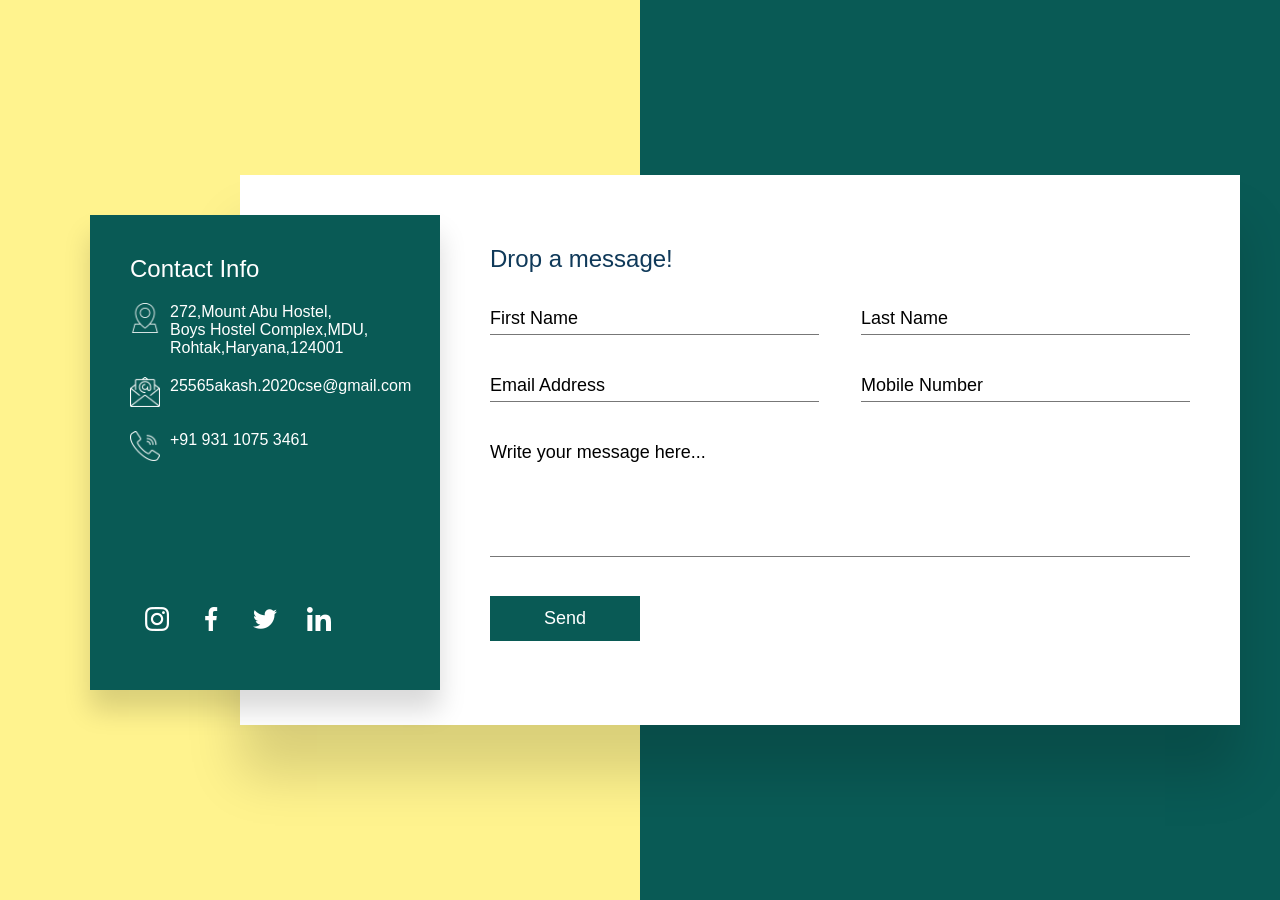
<file: contactIndex.html>
<!DOCTYPE html>
<html lang="en">
<head>
    <meta charset="UTF-8">
    <meta name="viewport" content="width=device-width, initial-scale=1.0">
    <title>Contact Me</title>
    <link rel="stylesheet" href="contactstyle.css">
</head>
<body>
    <section>
        <div class="container">
            <div class="contactInfo">
                <div>
                    <h2>Contact Info</h2>
                    <ul class="info">
                        <li>
                            <span><img src="contactImages/location.png"></span>
                            <span>
                                272,Mount Abu Hostel,<br>
                                Boys Hostel Complex,MDU,<br>
                                Rohtak,Haryana,124001
                            </span>
                        </li>
                        <li>
                            <span><img src="contactImages/mail.png"></span>
                            <span>
                                25565akash.2020cse@gmail.com
                            </span>
                        </li>
                        <li>
                            <span><img src="contactImages/call.png"></span>
                            <span>
                                +91 931 1075 3461
                            </span>
                        </li>
                    </ul>
                </div>

                <ul class="sci">
                    <li><a href="https://www.instagram.com/akashsingh7755/"><img src="contactImages/3.png"></a></li>
                    <li><a href="https://www.facebook.com/akashsingh7755"><img src="contactImages/1.png"></a></li>
                    <li><a href="https://twitter.com/SinghAkash77"><img src="contactImages/2.png"></a></li>
                    <li><a href="https://www.linkedin.com/in/akash-singh-172a0222a/"><img src="contactImages/5.png"></a></li>
                </ul>
            </div>
            <form name="submit-to-google-sheet">
                <div class="contactForm">
                    <h2>Drop a message!</h2>
                    <div class="formBox">
                        <div class="inputBox w50">
                            <input type="text" name="FirstName" required>
                            <span>First Name</span>
                        </div>
                        <div class="inputBox w50">
                            <input type="text" name="LastName" required>
                            <span>Last Name</span>
                        </div>
                        <div class="inputBox w50">
                            <input type="text" name="Email" required id="email">
                            <span>Email Address</span>
                        </div>
                        <div class="inputBox w50">
                            <input type="text" name="Mobile No." required>
                            <span>Mobile Number</span>
                        </div>
                        <div class="inputBox w100">
                            <textarea required name="Message"></textarea>
                            <span>Write your message here...</span>
                        </div>
                        <div class="inputBox w100">
                            <input type="submit" value="Send">
                        </div>
                    </div>
                </div>
            </form>
        </div>
    </section>

    <script>
        const scriptURL = 'https://script.google.com/macros/s/AKfycbygZMnfNa6oBq3b-g0XXZb9jOk4OrqYV-aoe5zb601zwPzeok3f953RaNs_mx7H3WT-2A/exec'
        const form = document.forms['submit-to-google-sheet']
    
        form.addEventListener('submit', e => {
        e.preventDefault()
        fetch(scriptURL, { method: 'POST', body: new FormData(form)})
            .then(response => {
                if (response.ok) {
                    alert("Message sent successfully")
                }
                form.reset()
            })
            .catch(error => console.error('Error!', error.message))
        })

    </script>

<!-- //Host : "smtp.elasticemail.com",
Username : "abstractcoder01@gmail.com",
Password : "95B80832F8015FB6F785757DC294553E9DF3",// -->

</body>
</html>
</file>
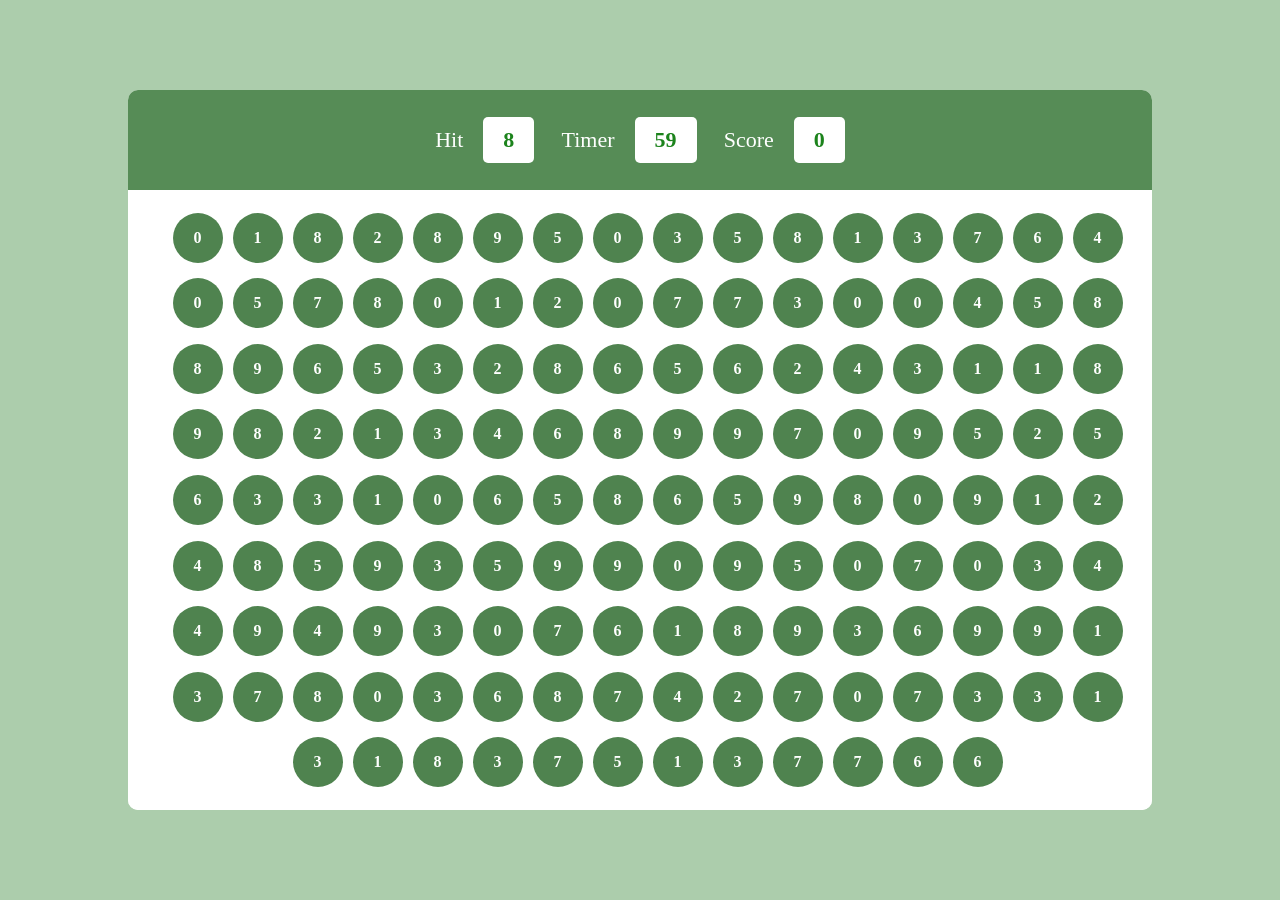
<file: letsPlayIndex.html>
<!DOCTYPE html>
<html lang="en">
<head>
    <meta charset="UTF-8">
    <meta name="viewport" content="width=device-width, initial-scale=1.0">
    <title>Bubble Game</title>
    <link rel="stylesheet" href="LetsPlayStyle.css">
</head>
<body>
    <div id="main">
        <div id="panel">
            <div id="ptop">
                <div class="elem">
                    <h2>Hit</h2>
                    <div id="hitval" class="box">5</div>
                </div>
                <div class="elem">
                    <h2>Timer</h2>
                    <div id="timerval" class="box">60</div>
                </div>
                <div class="elem">
                    <h2>Score</h2>
                    <div id="scoreval" class="box">0</div>
                </div>
            </div>
            <div id="pbtm"></div>
        </div>
    </div>

    <script src="letsPlayScript.js"></script>
</body>
</html>
</file>
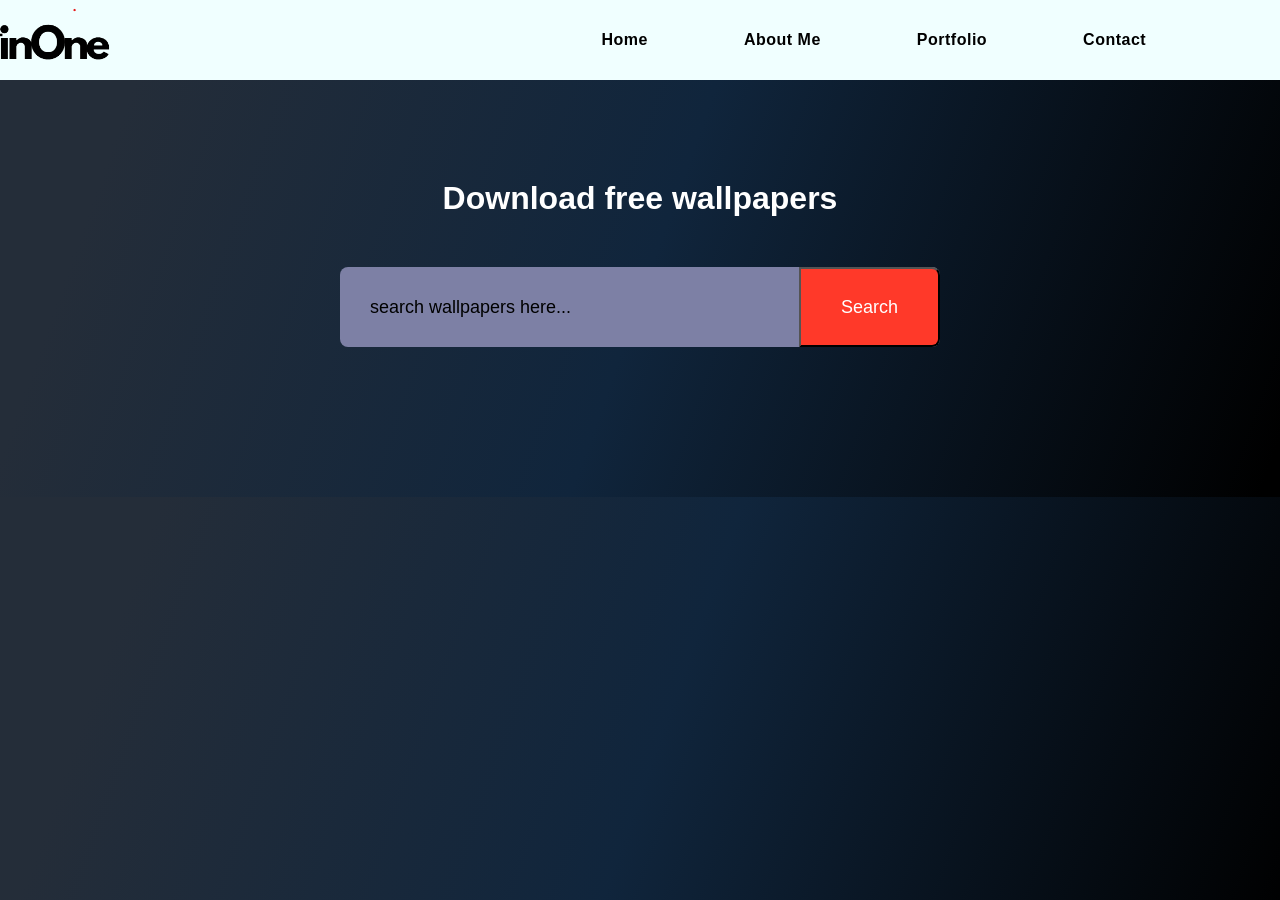
<file: wallpaperIndex.html>
<!DOCTYPE html>
<html lang="en">
<head>
    <meta charset="UTF-8">
    <meta name="viewport" content="width=device-width, initial-scale=1.0">
    <title>Wallpapers</title>
    <link rel="stylesheet" href="wallpaperStyle.css">
</head>
<body>

    <nav>
        <div class="main-nav container flex">
                <img src="logo1.png" alt="myLogo">
            </a>
            <div class="nav-links">
                <ul class="flex">
                    <li class="hover-link nav-item" id="Home"><a href="index.html">Home</a></li>
                    <li class="hover-link nav-item" id="About Me"><a href="/abtIndex.html">About Me</a></li>
                    <li class="hover-link nav-item" id="Portfolio"><a href="https://akashsingh7755.github.io/Portfolio/">Portfolio</a></li>
                    <li class="hover-link nav-item" id="Contact"><a href="contactIndex.html">Contact</a></li>
                </ul>
            </div>
        </div>
    </nav>


    <h1>Download free wallpapers</h1>
    <form id="search-form">
        <input type="text" id="search-box" placeholder="search wallpapers here...">
        <button>Search</button>
    </form>
    <div id="search-result"></div>
    <button id="show-more-btn">Show More</button>


    <script src="wallpaperScript.js"></script>
</body>
</html>
</file>
<file: contactstyle.css>
*{
    margin: 0;
    padding: 0;
    box-sizing: border-box;
    font-family: 'Poppins', sans-serif;
}
section{
    display: flex;
    align-items: center;
    justify-content: center;
    min-height: 100vh;
    background: #095a55;
}
section::before{
    content: '';
    position: absolute;
    top: 0;
    left: 0;
    width: 50%;
    height: 100%;
    background: #fff38e;
}
.container{
    position: relative;
    min-width: 1100px;
    min-height: 550px;
    display: flex;
    z-index: 1000;
}
.container .contactInfo{
    position: absolute;
    top: 40px;
    width: 350px;
    height: 475px;
    background: #095a55;
    z-index: 1;
    padding: 40px;
    display: flex;
    justify-content: center;
    flex-direction: column;
    justify-content: space-between;
    box-shadow: 0 20px 25px rgba(0,0,0,0.15);
}
.container .contactForm{
    position: absolute;
    padding:  70px 50px;
    padding-left: 250px;
    margin-left: 150px;
    width: 1000px;
    height: 100%;
    background: #fff;
    box-shadow: 0 50px 50px rgba(0,0,0,0.15);
}
.container .contactInfo h2{
    color: #fff;
    font-size: 24px;
    font-weight: 500;
}
.container .contactInfo ul.info{
    position: relative;
    margin: 20px 0;
}
.container .contactInfo ul.info li{
    position: relative;
    list-style: none;
    display: flex;
    margin: 20px 0;
    cursor: pointer;
    align-items: flex-start; 
}
.container .contactInfo ul.info li span:nth-child(1){
    width: 30px;
    min-width: 30px;
}
.container .contactInfo ul.info li span:nth-child(1) img{
    max-width: 100%;
    filter: invert(1);
}
.container .contactInfo ul.info li span:nth-child(2){
    color: #fff;
    margin-left: 10px;
    font-weight: 300;
}
.container .contactInfo ul.sci{
    position: relative;
    display: flex;
}
.container .contactInfo ul.sci li{
    list-style: none;
    margin: 15px;
}
.container .contactInfo ul.sci li a{
    text-decoration: none;
}
.container .contactInfo ul.sci li a img{
    filter: invert(1);
}
.container .contactForm h2{
    color: #0f3959;
    font-size: 24px;
    font-weight: 500;
}
.container .contactForm .formBox{
    position: relative;
    display: flex;
    justify-content: space-between;
    flex-wrap: wrap;
    padding-top: 30px;
}
.container .contactForm .formBox .inputBox{
    position: relative;
    margin-bottom: 35px;
}
.container .contactForm .formBox .inputBox.w50{
    width: 47%;
}
.container .contactForm .formBox .inputBox.w100{
    width: 100%;
}
.container .contactForm .formBox .inputBox input
,.container .contactForm .formBox .inputBox textarea{
    width: 100%;
    resize: none;
    padding: 5px 0;
    font-size: 18px;
    font-weight: 300;
    color: #333;
    border: none;
    outline: none;
    border-bottom: 1px solid #777;
}
.container .contactForm .formBox .inputBox textarea{
    height: 120px;
}
.container .contactForm .formBox .inputBox span{
    position: absolute;
    left: 0;
    padding: 5px 0;
    pointer-events: none;
    font-size: 18px;
    font-weight: 300;
    transition: 0.3s;
}
.container .contactForm .formBox .inputBox input:focus ~ span
,.container .contactForm .formBox .inputBox input:valid ~ span
,.container .contactForm .formBox .inputBox textarea:focus ~ span
,.container .contactForm .formBox .inputBox textarea:valid ~ span{
    transform: translateY(-20px);
    font-size: 12px;
    font-weight: 400;
    letter-spacing: 1px;
    color: #095a55;
    font-weight: 500;
}
.container .contactForm .formBox .inputBox input[type= "submit"]{
    position: relative;
    cursor: pointer;
    background: #095a55;
    color: #fff;
    border: none;
    max-width: 150px;
    padding: 12px;
}
.container .contactForm .formBox .inputBox input[type= "submit"]:hover{
    background: #0d948b;
}

@media(max-width : 1200px){
    .container{
        width: 90%;
        min-width: auto;
        margin: 20px;
        box-shadow: 0 20px 50px rgba(0,0,0,0.2);
    }
    .contactInfo{
        top: 0;
        height: 550px;
        position: relative;
        box-shadow: none;
    }
    .container .contactform{
        position: relative;
        width: calc(100%-350px);
        padding-left: 0;
        margin-left: 0;
        padding: 40px;
        height: 550px;
        box-shadow: none;
    }
}
@media(max-width: 991px){
    section{
        background: #fff38e;
    }
    section:before{
        display: none;
    }
    .container{
        display: flex;
        flex-direction: column-reverse;
    }
    .container .contactForm{
        width: 100%;
        height: auto;
    }
    .container .contactInfo{
        width: 100%;
        height: auto;
        flex-direction: row;
    }
    .container .contactInfo ul.sci{
        position: relative;
        display: flex;
        justify-content: center;
        align-items: center;
    }
}
@media(max-width: 600px){
    .container .contactForm{
        padding: 25px;
    }
    .container .contactInfo{
        padding: 25px;
        display: flex;
        flex-direction: column;
        align-items: flex-start;
    }
    .container .contactInfo ul.sci{
        margin-top: 40px;
    }
    .container .contactForm .formBox .inputBox.w50{
        width: 100%;
    }
}
</file>
<file: LetsPlayStyle.css>
*{
    margin: 0;
    padding: 0;
    font-family: Gilroy;
    box-sizing: border-box;
}
html,body{
    height: 100%;
    width: 100%;
}
#main{
    height: 100%;
    width: 100%;
    background-color: rgb(172, 205, 172);
    display: flex;
    align-items: center;
    justify-content: center;
}
#panel{
    overflow: hidden;
    height: 80%;
    width: 80%;
    background-color: white;
    border-radius: 10px;
}
#ptop{
    padding:0 30%;
    justify-content: space-between;
    display: flex;
    align-items: center;
    color: white;
    width: 100%;
    height: 100px;
    background-color: rgb(86, 140, 86);
}
.elem{
    display: flex;
    align-items: center;
    gap: 20px;

}
.elem h2{
    font-weight: 500;
    font-size: 22px;
}
.box{
    color: rgb(28, 131, 28);
    font-weight: 600;
    font-size: 22px;
    padding: 10px 20px;
    background-color: white;
    border-radius: 5px;
}
#pbtm{
    display: flex;
    justify-content: center;
    align-items: center;
    flex-wrap: wrap;
    gap: 10px;
    padding: 20px 0px 20px 15px;
    width: 100%;
    height: calc(100% - 100px);
    background-color: white;
}
.bubble{
    display: flex;
    align-items: center;
    justify-content: center;
    width: 50px;
    height: 50px;
    background-color: rgb(79, 131, 79);
    columns: white;
    border-radius: 50%;
    color: white;
    font-weight: 700;
}
.bubble:hover{
    background-color: rgb(14, 58, 14);
    cursor: pointer;
}
</file>
<file: wallpaperStyle.css>
*{
    margin: 0;
    padding: 0;
    box-sizing: border-box;
    font-family: 'Poppins', sans-serif;
}
:root{
    --primary-text-color: #183b56;
    --secondary-text-color: #577592;
    --accent-color: #2294ed;
    --accent-color-dark: #1d69a3;
    --padding-inline-section: 20px;
}
body{
    background: linear-gradient(109.6deg, rgb(36, 45, 57) 11.2%, rgb(16, 37, 60) 51.2%, rgb(0, 0, 0) 98.6%);
}
ul{
    list-style: none;
}
.flex{
    display: flex;
    align-items: center;
}
.main-nav{
    justify-content: space-around;
    padding: 8px 0;
    cursor: pointer;
    background-color: azure;
}
.myLogo img{
    width: 10px;
}
.main-nav img{
    width: 180px;
    margin-left: -180px;
}
.nav-links ul{
    margin-left: 220px;
    gap: 76px;
    font-weight: 700;
}
.hover-links{
    cursor: pointer;
}
li a{
    text-decoration: none;
    color: black;
}
li{
    position: relative;
    text-decoration: none;
    letter-spacing: 0.5px;
    padding: 0px 10px;
}
li:after{
    content: "";
    position: absolute;
    background-color: red;
    height: 3px;
    width: 0px;
    left: 0;
    bottom: -10px;
    transition: 0.3s;
    
}
li:hover:after{
    width: 100%;
}
li a:hover{
    color: #0066cc;
}
h1{
    color: white;
    text-align: center;
    margin: 100px auto 50px;
    font-weight: 600;
}
form{
    width: 90%;
    max-width: 600px;
    margin: auto;
    height: 80px;
    background: #7d80a5;
    display: flex;
    align-items: center;
    border-radius: 8px;
}
form input{
    flex: 1;
    height: 100%;
    border: 0;
    outline: 0;
    background: transparent;
    color: rgb(0, 0, 0);
    font-size: 18px;
    padding: 0 30px;
}
form button{
    padding: 0 40px;
    height: 100%;
    background: #ff3929;
    color: #fff;
    font-size: 18px;
    outline: 0;
    border-top-right-radius: 8px;
    border-bottom-right-radius: 8px;
    cursor: pointer;
}
::placeholder{
    color: black;
    font-size: 18px;
}
#show-more-btn{
    background-color: #ff3929;
    color: white;
    border: 0;
    outline: 0;
    padding: 10px 20px;
    border-radius: 4px;
    margin: 10px auto 100px;
    cursor: pointer;
    display: none;
}
#search-result{
    width: 80%;
    margin: 100px auto 50px;
    display: grid;
    grid-template-columns: 1fr 1fr 1fr;
    grid-gap: 40px;
}
#search-result img{
    width: 100%;
    height: 230px;
    object-fit: cover;
    border-radius: 5px;
}
</file>
